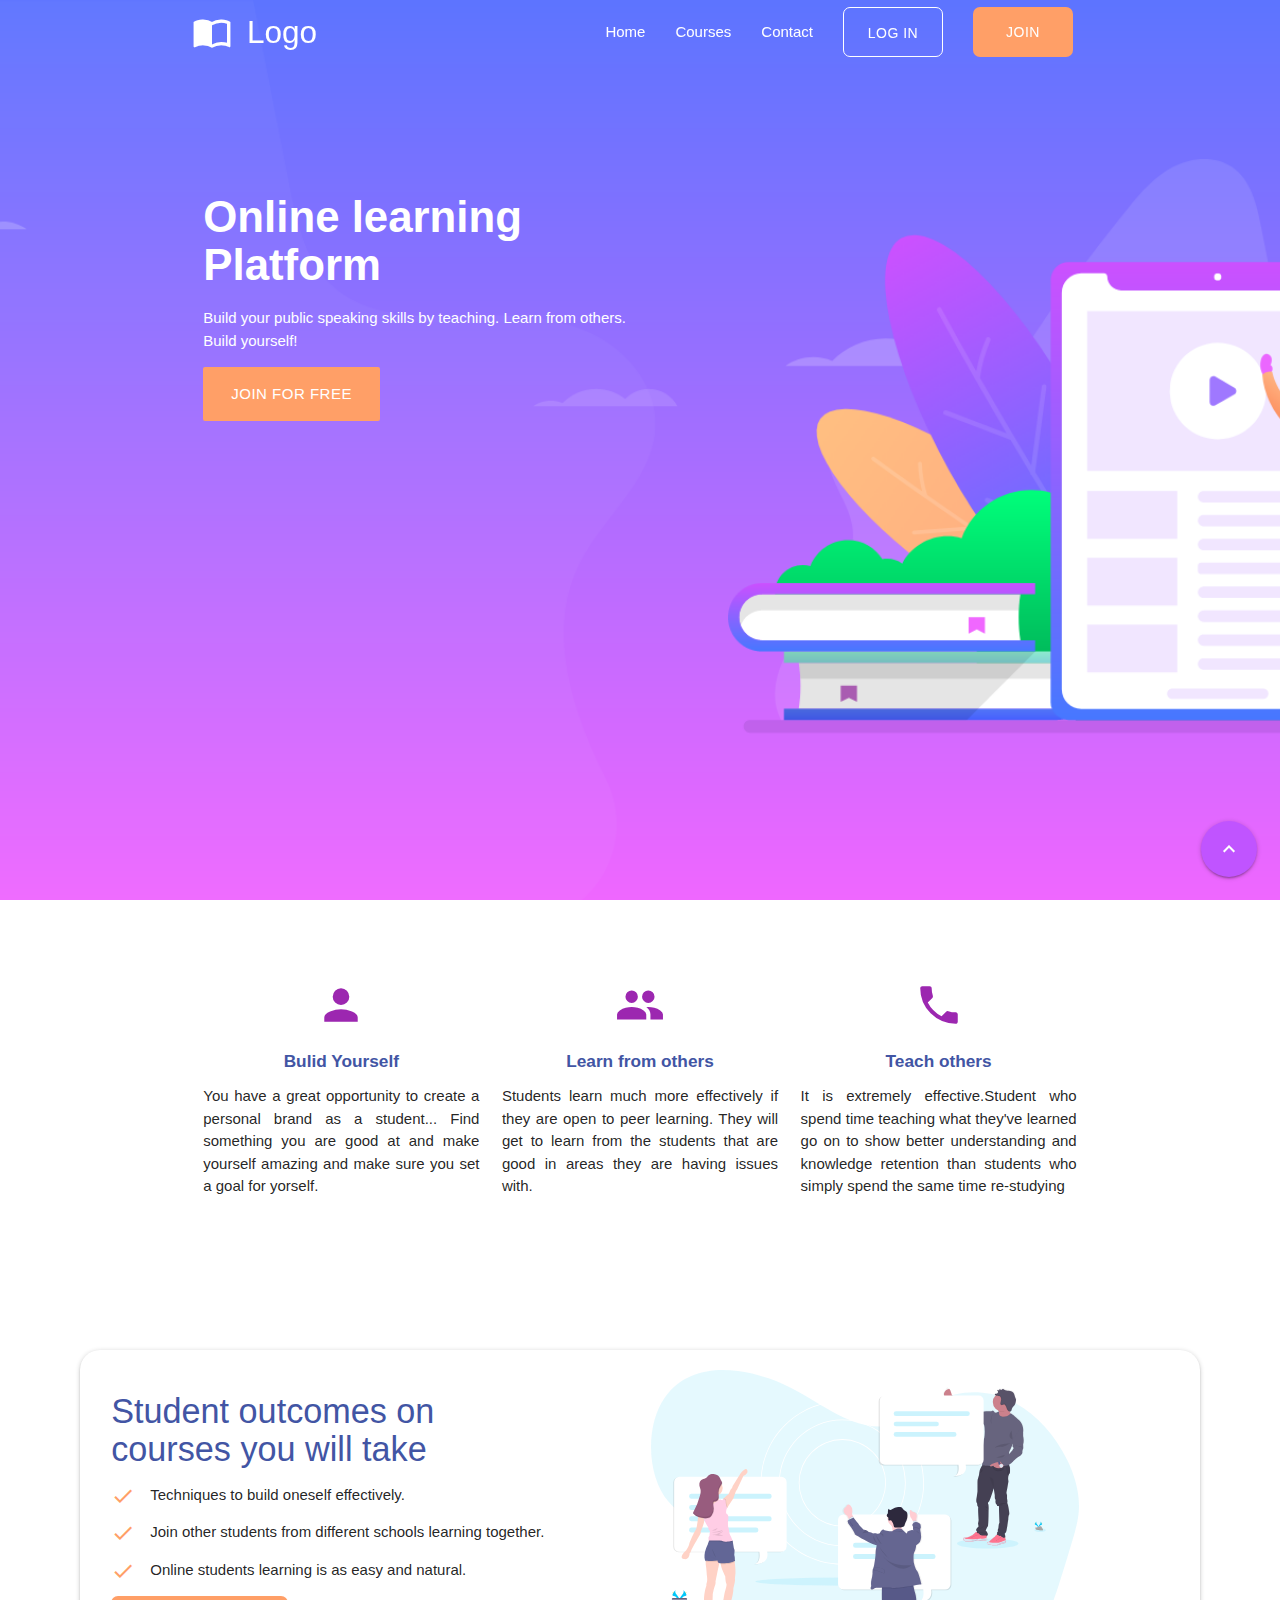
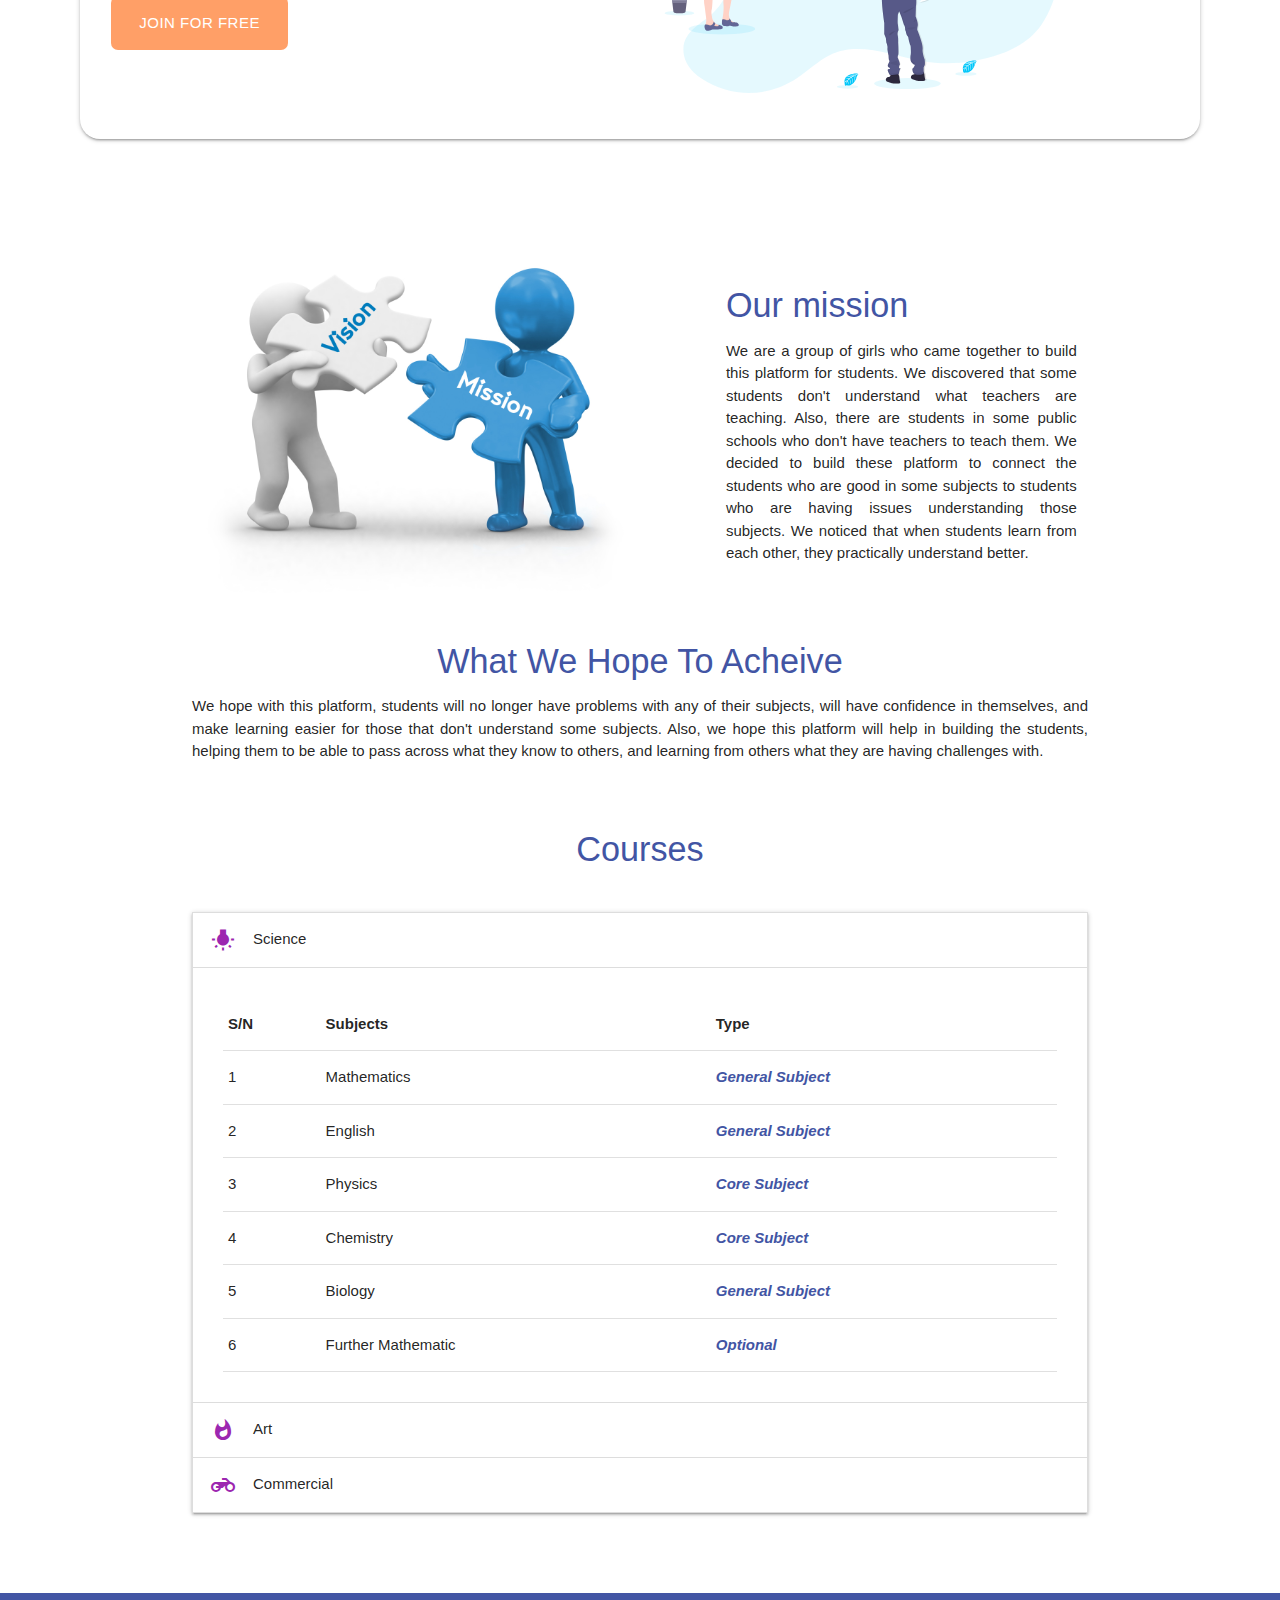
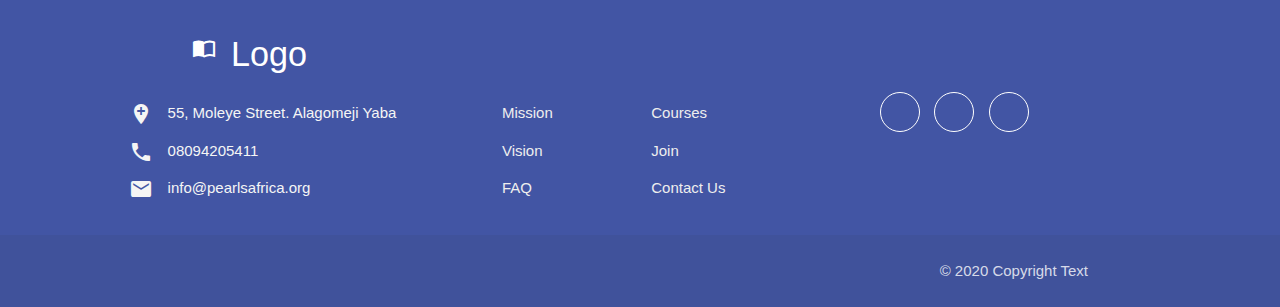
<file: index.html>
<!DOCTYPE html>
<html lang="en">
<head>
    <meta charset="UTF-8">
    <meta name="viewport" content="width=device-width, initial-scale=1.0">
    <meta http-equiv="X-UA-Compatible" content="ie=edge">
    <title>E.learning</title>
    <link rel="stylesheet" href="assets/css/materialize.min.css">
    <link rel="stylesheet" href="assets/fonts/material-icons.css">
 
    <link rel="stylesheet" href="assets/css/style.css">
</head>
<body>
    <header>
        <div class="navbar-fixed">
            <nav class="transparent z-depth-0">
                <div class="container">
                    <a href="#!" class="sidenav-trigger" data-target="side"><i class="material-icons">menu</i></a>
                    <a href="#!" class="brand-logo"> <i class="material-icons left">import_contacts</i> Logo</a>
                    <ul class="right hide-on-med-and-down">
                        <li><a href="index.html" class="white-text">Home</a></li>
                        <li><a href="#courses" class="white-text">Courses</a></li>
                        <li><a href="contact.html" class="white-text">Contact</a></li>
                        <li><a href="login.html" class="btn transparent white-text z-depth-0" id="transparent">Log in</a></li>
                        <li><a href="signup.html" class=" btn orange white-text z-depth-0">Join</a></li>
                        
                    </ul>
                </div>
            </nav>
        </div>
        <ul class="sidenav purple" id="side">
            <li><a href="index.html" class="white-text">Home</a></li>
            <li><a href="#courses" class="white-text">Courses</a></li>
            <li><a href="contact.html" class="white-text">Contact</a></li>
            <li><a href="login.html" class="btn transparent white-text z-depth-0" id="transparent">Log in</a></li>
            <li><a href="signup.html" class=" btn orange white-text z-depth-0">Join</a></li>
        </ul>
        <div class="row">
            <div class="container">
               <div class="col s12 l7 hero-text">
                <h3 class="white-text hide-on-med-and-down"><b>Online learning <br> Platform</b></h3>
                <h4 class="white-text hide-on-large-only"><b>Online learning <br> Platform</b></h4>
                <p class="white-text">Build your public speaking skills by teaching. Learn from others. <br> Build yourself!</p>
                <a href="#!" class="btn btn-large orange z-depth-0">Join for free</a>
               </div>
            </div>
        </div>
    </header>
    <main>
             
    <div class="fixed-action-btn">
        <a class="btn-floating btn-large purple
        " href="#" id="return-to-top">
            <i class="large material-icons">expand_less</i>
        </a>
        </div>
        <section class="section section1">
            <div class="container">
                <div class="row">
                    <div class="col s12 m6 l4">
                        <p class="center-align"><i class="material-icons purple-text">person</i></p>
                      <h6 class="center-align indigo-text"><b>Bulid Yourself</b></h6>
                      <p class="justify">You have a great opportunity to create a personal brand as a student... Find something you are good at and make yourself amazing and make sure you set a goal for yorself.</p> 
                    </div>
                    <div class="col s12 m6 l4">
                        <p class="center-align"><i class="material-icons purple-text">group</i></p>
                        <h6 class="center-align indigo-text"><b>Learn from others</b></h6>
                        <p class="justify">Students learn much more effectively if they are open to peer learning. They will get to learn from the students that are good in areas they are having issues with.</p>
                    </div>
                    <div class="col s12 m6 l4">
                        <p class="center-align"><i class="material-icons purple-text">phone</i></p>
                        <h6 class="center-align indigo-text"><b>Teach others</b></h6>
                        <p class="justify">It is extremely effective.Student who spend time teaching what they've learned go on to show better understanding and knowledge retention than students who simply spend the same time re-studying</p>
                        
                    </div>
                </div>
            </div>
        </section>
        <section class="section section2">
            <div class="card hide-on-med-and-down">
                <div class="row">
                    <div class="col s12 l6">
                        <h4 class="indigo-text">Student outcomes on <br> courses you will take</h4>
                        <p><i class="material-icons left orange-text">check</i>Techniques to build oneself effectively.</p>
                        <p><i class="material-icons left orange-text">check</i>Join other students from different schools learning together.</p>
                        <p><i class="material-icons left orange-text">check</i>Online students learning is as easy and natural.</p>
                        <a href="#!" class="btn btn-large orange z-depth-0">Join for free</a>
                    </div>
                    <div class="col s12 l5">
                    <img src="assets/images/img2.svg" class="responsive-img">
                    </div>
                </div>
            </div>
            <div class="card hide-on-large-only">
                <div class="row">
                    <div class="col s12 l5">
                        <img src="assets/images/img2.svg" class="responsive-img">
                        </div>
                    <div class="col s12 l6">
                        <h5 class="indigo-text">Student outcomes on <br> courses you will take</h5>
                        <p><i class="material-icons left orange-text">check</i>Techniques to build oneself effectively.</p>
                        <p><i class="material-icons left orange-text">check</i>Join other students from different schools learning together.</p>
                        <p><i class="material-icons left orange-text">check</i>Online students learning is as easy and natural.</p>
                        <a href="#!" class="btn btn-large orange z-depth-0">Join for free</a>
                    </div>
                </div>
            </div>
        </section>
        <section class="section container mission scrollspy" id="mission">
           <div class="row">
            <div class="col s12 m6 l6">
                <img src="assets/images/mission1.jpg" alt="" class="responsive-img">
              </div>
              <div class="col s12 m6 l5 push-l1">
                <h4 class="indigo-text">Our mission</h4>
                <p class="justify">We are a group of girls who came together to build this platform for students. We discovered that some students don't understand what teachers are teaching. Also, there are students in some public schools who don't have teachers to teach them. We decided to build these platform to connect the students who are good in some subjects to students who are having issues understanding those subjects. We noticed that when students learn from each other, they practically understand better.</p>
              </div>
           </div>
           <div class="vision">
               <h4 class="indigo-text center-align">What We Hope To Acheive</h4>
                <p class="justify"> We hope with this platform, students will no longer have problems with any of their subjects, will have confidence in themselves, and make learning easier for those that don't understand some subjects. Also, we hope this platform will help in building the students, helping them to be able to pass across what they know to others, and learning from others what they are having challenges with.</p>
           </div>
        </section>
        <section class="section container" id="courses">
            <h4 class="indigo-text center-align">Courses</h4>
            <br>
            <ul class="collapsible">
                <li class="active">
                  <div class="collapsible-header"><i class="material-icons purple-text">wb_incandescent</i>Science</div>
                  <div class="collapsible-body">
                    <table>
                        <tr>
                            <th>S/N</th>
                            <th>Subjects</th>
                            <th>Type</th>
                        </tr>
                        <tr>
                            <td>1</td>
                            <td>Mathematics</td>
                            <th class="indigo-text"><i>General Subject</i></th>
                        </tr>
                        <tr>
                            <td>2</td>
                            <td>English</td>
                            <th class="indigo-text"><i>General Subject</i></th>
                        </tr>
                        <tr>
                            <td>3</td>
                            <td>Physics</td>
                            <th class="indigo-text"><i>Core Subject</i></th>
                        </tr>
                        <tr>
                            <td>4</td>
                            <td>Chemistry</td>
                            <th class="indigo-text"><i>Core Subject</i></th>
                        </tr>
                        <tr>
                            <td>5</td>
                            <td>Biology</td>
                            <th class="indigo-text"><i>General Subject</i></th>
                        </tr>
                        <tr>
                            <td>6</td>
                            <td>Further Mathematic</td>
                            <th class="indigo-text"><i>Optional</i></th>
                        </tr>
                    </table>
                  </div>
                </li>
                <li>
                  <div class="collapsible-header"><i class="material-icons purple-text">whatshot</i>Art</div>
                  <div class="collapsible-body">
                      <table>
                        <tr>
                            <th>S/N</th>
                            <th>Subjects</th>
                            <th>Type</th>
                        </tr>
                        <tr>
                            <td>1</td>
                            <td>Mathematics</td>
                            <th class="indigo-text"><i>General Subject</i></th>
                        </tr>
                        <tr>
                            <td>2</td>
                            <td>English</td>
                            <th class="indigo-text"><i>General Subject</i></th>
                        </tr>
                        <tr>
                            <td>3</td>
                            <td>Visual-Art</td>
                            <th class="indigo-text"><i>Core Subject</i></th>
                        </tr>
                        <tr>
                            <td>4</td>
                            <td>Government</td>
                            <th class="indigo-text"><i>Core Subject</i></th>
                        </tr>
                        <tr>
                            <td>5</td>
                            <td>Biology</td>
                            <th class="indigo-text"><i>General Subject</i></th>
                        </tr>
                        <tr>
                            <td>6</td>
                            <td>Further Mathematic</td>
                            <th class="indigo-text"><i>Optional</i></th>
                        </tr>
                    </table></div>
                </li>
                <li>
                  <div class="collapsible-header"><i class="material-icons purple-text">motorcycle</i>Commercial</div>
                  <div class="collapsible-body">
                      <table>
                        <tr>
                            <th>S/N</th>
                            <th>Subjects</th>
                            <th>Type</th>
                        </tr>
                        <tr>
                            <td>1</td>
                            <td>Mathematics</td>
                            <th class="indigo-text"><i>General Subject</i></th>
                        </tr>
                        <tr>
                            <td>2</td>
                            <td>English</td>
                            <th class="indigo-text"><i>General Subject</i></th>
                        </tr>
                        <tr>
                            <td>3</td>
                            <td>Accounting</td>
                            <th class="indigo-text"><i>Core Subject</i></th>
                        </tr>
                        <tr>
                            <td>4</td>
                            <td></td>
                            <th class="indigo-text"><i>Core Subject</i></th>
                        </tr>
                        <tr>
                            <td>5</td>
                            <td>Biology</td>
                            <th class="indigo-text"><i>General Subject</i></th>
                        </tr>
                        <tr>
                            <td>6</td>
                            <td>Further Mathematic</td>
                            <th class="indigo-text"><i>Optional</i></th>
                        </tr>
                    </table></div>
                </li>
              </ul>
        </section>
    </main>
    <footer class="page-footer indigo">
        <div class="row">
            <div class="container">
                <h4><i class="material-icons left">import_contacts</i> Logo</h4>
                <div class="col l4 s12 pull-l1">
                    <p class="grey-text text-lighten-4 justify"><i class="material-icons left">add_location</i> 55, Moleye Street. Alagomeji Yaba </p>
                    <p class="grey-text text-lighten-4 justify">
                        <i class="material-icons left">call</i> 08094205411
                    </p>
                    <p class="grey-text text-lighten-4 justify">
                        <i class="material-icons left">mail</i> info@pearlsafrica.org
                    </p>
                </div>
                <div class="col s12 l2">
                    <ul>
                    <li><a class="grey-text text-lighten-3" href="#mission"><p>Mission</p></a></li>
                    <li><a class="grey-text text-lighten-3" href="#mission"><p>Vision</p></a></li>
                    <li><a class="grey-text text-lighten-3" href="#!"><p>FAQ</p></a></li>
                    </ul>
                </div>
                <div class="col s12 l3">
                    <ul>
                    <li><a class="grey-text text-lighten-3" href="course.html"><p>Courses</p></a></li>
                    <li><a class="grey-text text-lighten-3" href="signup.html"><p>Join</p></a></li>
                    <li><a class="grey-text text-lighten-3" href="contact.html"><p>Contact Us</p></a></li>
                    </ul>
                </div>
                <div class="col s12 l3">
                    <a href="#!" class="btn btn-floating transparent z-depth-0" style="border: 1px solid white; margin: 5px"><i class="fab fa-facebook-f"></i></a>
                    <a href="#!" class="btn btn-floating transparent z-depth-0" style="border: 1px solid white; margin: 5px"><i class="fab fa-twitter"></i></a>
                    <a href="#!" class="btn btn-floating transparent z-depth-0" style="border: 1px solid white; margin: 5px"><i class="fab fa-instagram"></i></a>
                </div>
                </div>
            </div>
            </div>
        <div class="footer-copyright">
            <div class="container">
            <p class="right hide-on-med-and-down">© 2020 Copyright Text</p>
            <p class="center-align hide-on-large-only">© 2020 Copyright Text</p>
            </div>
        </div>
    </footer>
</body>
<script src="assets/js/jquery.js"></script>
<script src="assets/js/materialize.min.js"></script>
<script>
    $(document).ready(function (){
     $('.sidenav').sidenav();
     $('.datepicker').datepicker(); 
     $('.timepicker').timepicker();
     $('.parallax').parallax();
     $('.collapsible').collapsible();
     $('.scrollspy').scrollSpy();

     $(window).scroll(function() {
          if($(window).scrollTop() > 100) { 
              $('nav').addClass('nav');
          } else {
              $('nav').removeClass('nav');
          }
        });

    // ===== Scroll to Top ==== 
    $(window).scroll(function() {
        if ($(this).scrollTop() >= 50) {        // If page is scrolled more than 50px
            $('#return-to-top').fadeIn(200);    // Fade in the arrow
        } else {
            $('#return-to-top').fadeOut(200);   // Else fade out the arrow
        }
        });
        $('#return-to-top').click(function() {      // When arrow is clicked
        $('body,html').animate({
            scrollTop : 0                       // Scroll to top of body
        }, 500);
        });

    })
 </script>
</html>
</file>
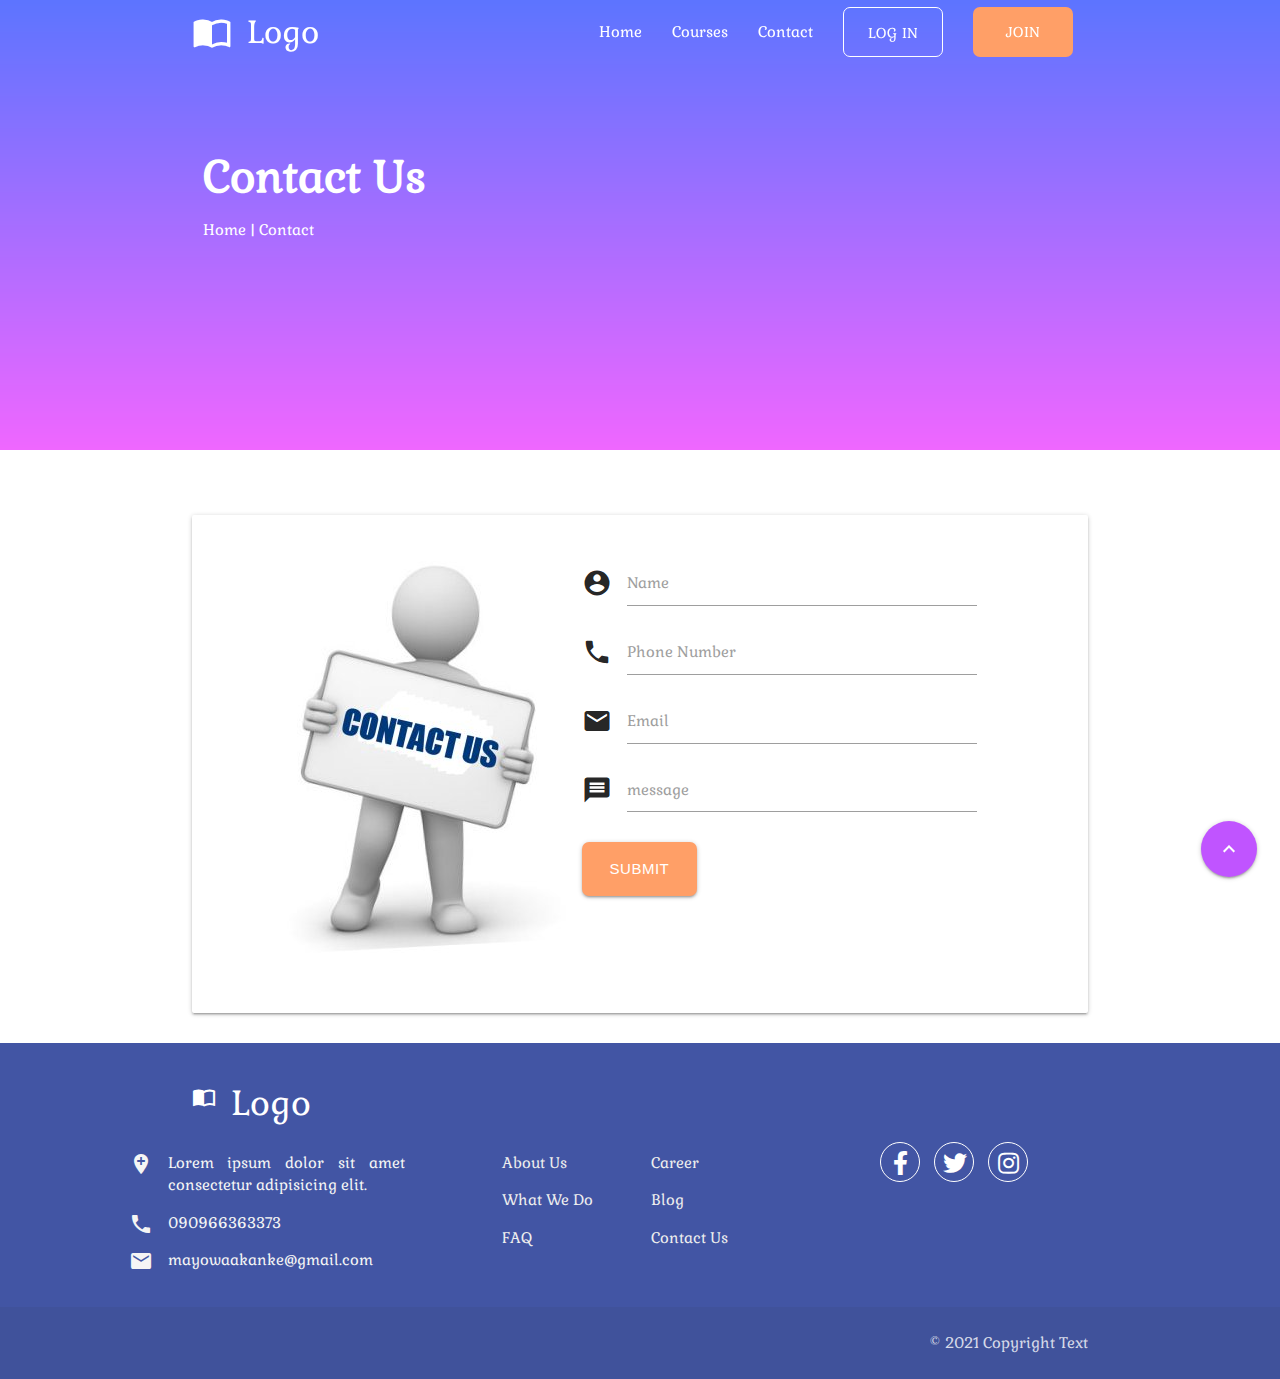
<file: contact.html>
<!DOCTYPE html>
<html lang="en">
<head>
    <meta charset="UTF-8">
    <meta name="viewport" content="width=device-width, initial-scale=1.0">
    <meta http-equiv="X-UA-Compatible" content="ie=edge">
    <title>E.learning | Contact</title>
    <link rel="stylesheet" href="assets/css/materialize.min.css">
    <link rel="stylesheet" href="assets/fonts/material-icons.css">
    <link href="https://fonts.googleapis.com/css2?family=Gabriela&display=swap" rel="stylesheet">
    <link rel="stylesheet" href="https://cdnjs.cloudflare.com/ajax/libs/font-awesome/5.8.2/css/all.css">
    <link rel="stylesheet" href="assets/css/main.css">
</head>
<body>
    <header>
        <div class="navbar-fixed">
            <nav class="transparent z-depth-0">
                <div class="container">
                    <a href="#!" class="sidenav-trigger" data-target="side"><i class="material-icons">menu</i></a>
                    <a href="#!" class="brand-logo"> <i class="material-icons left">import_contacts</i> Logo</a>
                    <ul class="right hide-on-med-and-down">
                        <li><a href="index.html" class="white-text">Home</a></li>
                        <li><a href="#courses" class="white-text">Courses</a></li>
                        <li><a href="contact.html" class="white-text">Contact</a></li>
                        <li><a href="login.html" class="btn transparent white-text z-depth-0" id="transparent">Log in</a></li>
                        <li><a href="signup.html" class=" btn orange white-text z-depth-0">Join</a></li>
                    </ul>
                </div>
            </nav>
        </div>
        <ul class="sidenav purple" id="side">
            <li><a href="index.html" class="white-text">Home</a></li>
            <li><a href="#courses" class="white-text">Courses</a></li>
            <li><a href="contact.html" class="white-text">Contact</a></li>
            <li><a href="login.html" class="btn transparent white-text z-depth-0" id="transparent">Log in</a></li>
            <li><a href="signup.html" class=" btn orange white-text z-depth-0">Join</a></li>
        </ul>
        <div class="row">
            <div class="container hero">
               <div class="col s12 l7 hero-text">
                <h3 class="white-text hide-on-med-and-down"><b>Contact Us</b></h3>
                <h4 class="white-text hide-on-large-only"><b>Contact Us</b></h4>
                <a href="index.html" class="white-text">Home</a>
                <span class="white-text"> | </span>
                <a href="#!" class="white-text">Contact</a>
               </div>
            </div>
        </div>
    </header>
    <main>
                 
    <div class="fixed-action-btn">
        <a class="btn-floating btn-large purple
        " href="#" id="return-to-top">
            <i class="large material-icons">expand_less</i>
        </a>
        </div>
       <section class="section">
           <div class="container">
               <div class="card" id="contact">
                   <div class="row">
                       <div class="col s12 l5">
                           <img src="assets/images/contact.jpg" alt="">
                       </div>
                       <div class="col s12 l6">
                           <form>
                                <div class="input-field">
                                    <i class="material-icons prefix left">account_circle</i>
                                    <input type="text" id="name" required>
                                    <label for="name">Name</label>
                                </div>
                                <div class="input-field">
                                    <i class="material-icons prefix left">phone</i>
                                    <input type="number" id="telephone" required>
                                    <label for="telephone">Phone Number</label>
                                </div>
                                <div class="input-field">
                                    <i class="material-icons prefix left">email</i>
                                    <input type="text" id="email" required>
                                    <label for="email">Email</label>
                                </div>
                                <div class="input-field">
                                    <i class="material-icons prefix left">message</i>
                                    <textarea name="textarea"  class="materialize-textarea" id="textarea" required></textarea>
                                    <label for="textarea" >message</label>
                                </div>
                                 <button type="submit"class="btn orange btn-large">Submit</button>
                           </form>
                       </div>
                   </div>
               </div>
           </div>
       </section>
    </main>
    <footer class="page-footer indigo">
        <div class="row">
            <div class="container">
                <h4><i class="material-icons left">import_contacts</i> Logo</h4>
                <div class="col l4 s12 pull-l1">
                    <p class="grey-text text-lighten-4 justify"><i class="material-icons left">add_location</i>Lorem ipsum dolor sit amet consectetur adipisicing elit. </p>
                    <p class="grey-text text-lighten-4 justify">
                        <i class="material-icons left">call</i> 090966363373
                    </p>
                    <p class="grey-text text-lighten-4 justify">
                        <i class="material-icons left">mail</i> mayowaakanke@gmail.com
                    </p>
                </div>
                <div class="col s12 l2">
                    <ul>
                    <li><a class="grey-text text-lighten-3" href="#!"><p>About Us</p></a></li>
                    <li><a class="grey-text text-lighten-3" href="#!"><p>What We Do</p></a></li>
                    <li><a class="grey-text text-lighten-3" href="#!"><p>FAQ</p></a></li>
                    </ul>
                </div>
                <div class="col s12 l3">
                    <ul>
                    <li><a class="grey-text text-lighten-3" href="course.html"><p>Career</p></a></li>
                    <li><a class="grey-text text-lighten-3" href="sign.html"><p>Blog</p></a></li>
                    <li><a class="grey-text text-lighten-3" href="contact.html"><p>Contact Us</p></a></li>
                    </ul>
                </div>
                <div class="col s12 l3">
                    <a href="#!" class="btn btn-floating transparent z-depth-0" style="border: 1px solid white; margin: 5px"><i class="fab fa-facebook-f"></i></a>
                    <a href="#!" class="btn btn-floating transparent z-depth-0" style="border: 1px solid white; margin: 5px"><i class="fab fa-twitter"></i></a>
                    <a href="#!" class="btn btn-floating transparent z-depth-0" style="border: 1px solid white; margin: 5px"><i class="fab fa-instagram"></i></a>
                </div>
                </div>
            </div>
            </div>
        <div class="footer-copyright">
            <div class="container">
            <p class="right hide-on-med-and-down">© 2021 Copyright Text</p>
            <p class="center-align hide-on-large-only">© 2021 Copyright Text</p>
            </div>
        </div>
    </footer>
</body>
<script src="assets/js/jquery.js"></script>
<script src="assets/js/materialize.min.js"></script>
<script>
$(document).ready(function () {
    $('.sidenav').sidenav();
})
</script>
<script>
    $(document).ready(function (){
     $('.datepicker').datepicker();
     $('.timepicker').timepicker();
     $('.parallax').parallax();

     $(window).scroll(function() {
          if($(window).scrollTop() > 100) { 
              $('nav').addClass('nav');
          } else {
              $('nav').removeClass('nav');
          }
        });

    // ===== Scroll to Top ==== 
    $(window).scroll(function() {
        if ($(this).scrollTop() >= 50) {        // If page is scrolled more than 50px
            $('#return-to-top').fadeIn(200);    // Fade in the arrow
        } else {
            $('#return-to-top').fadeOut(200);   // Else fade out the arrow
        }
        });
        $('#return-to-top').click(function() {      // When arrow is clicked
        $('body,html').animate({
            scrollTop : 0                       // Scroll to top of body
        }, 500);
        });
    })
 </script>
</html>
</file>
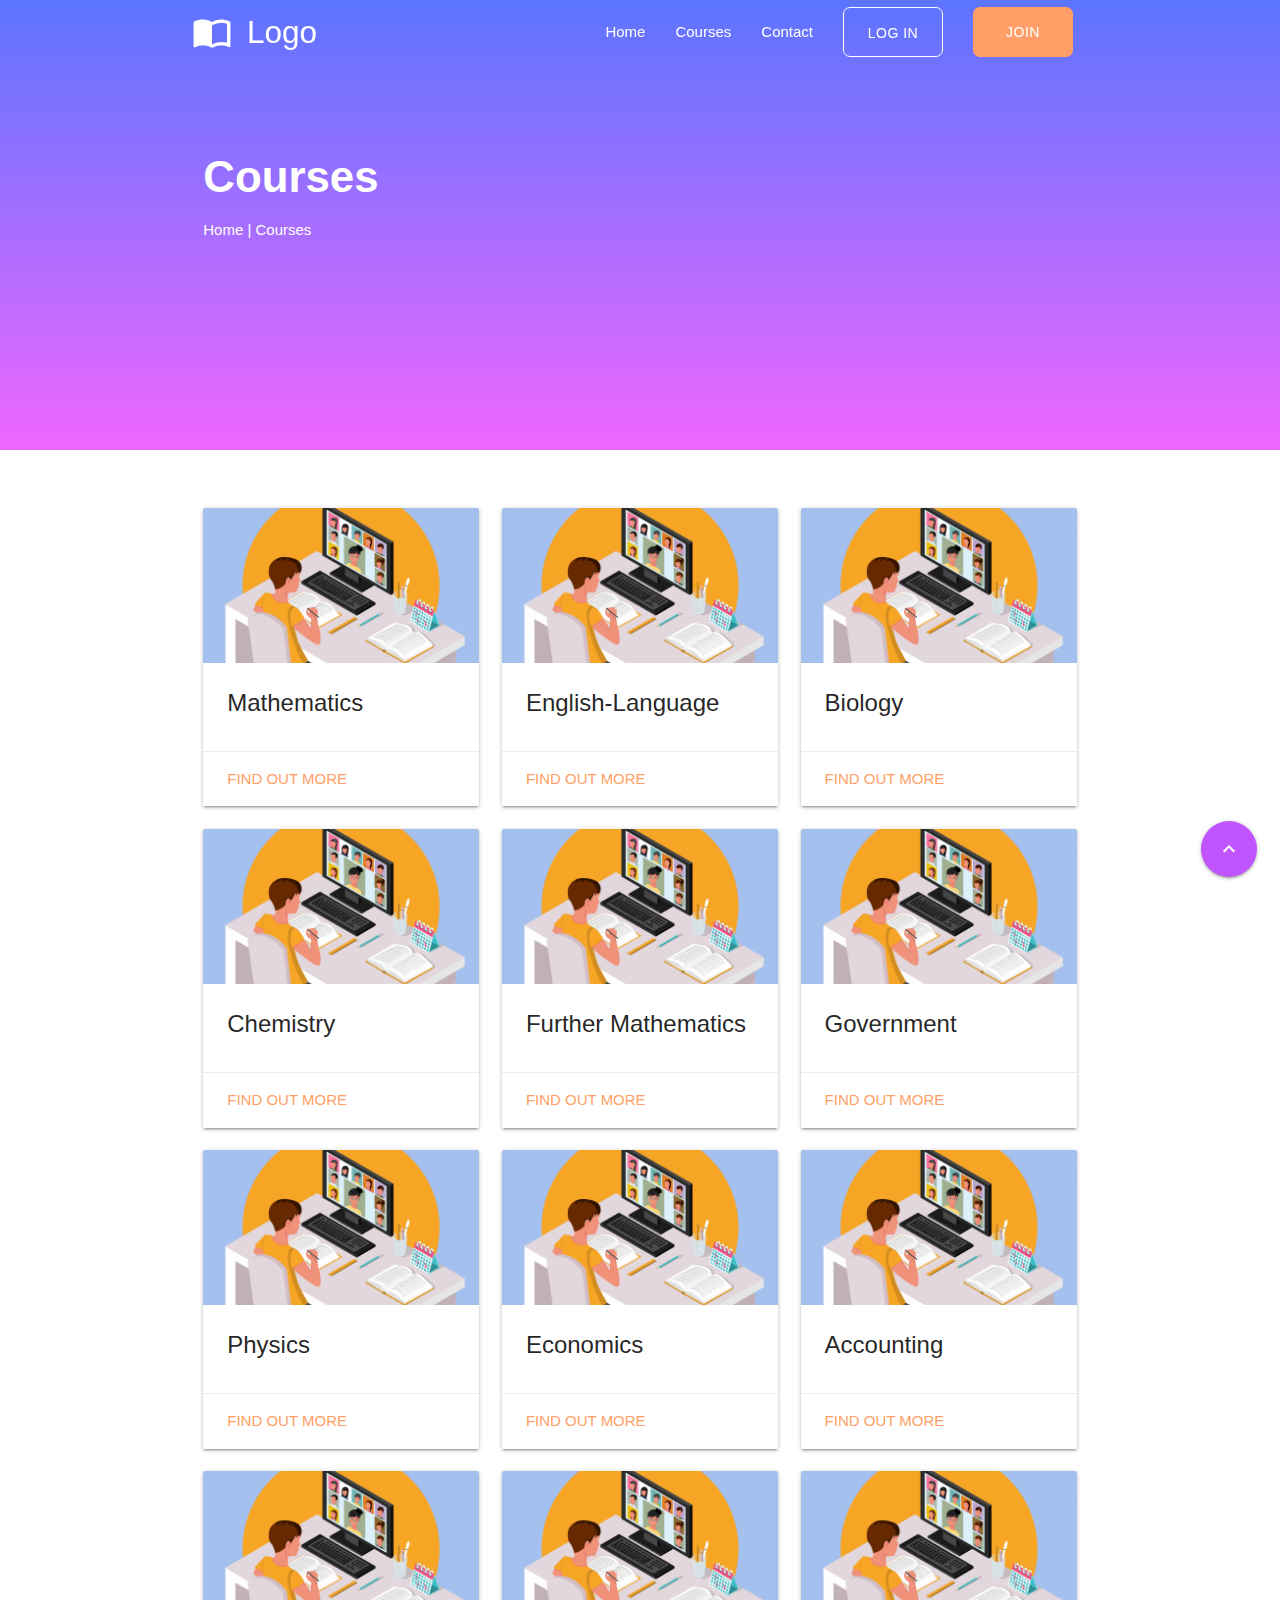
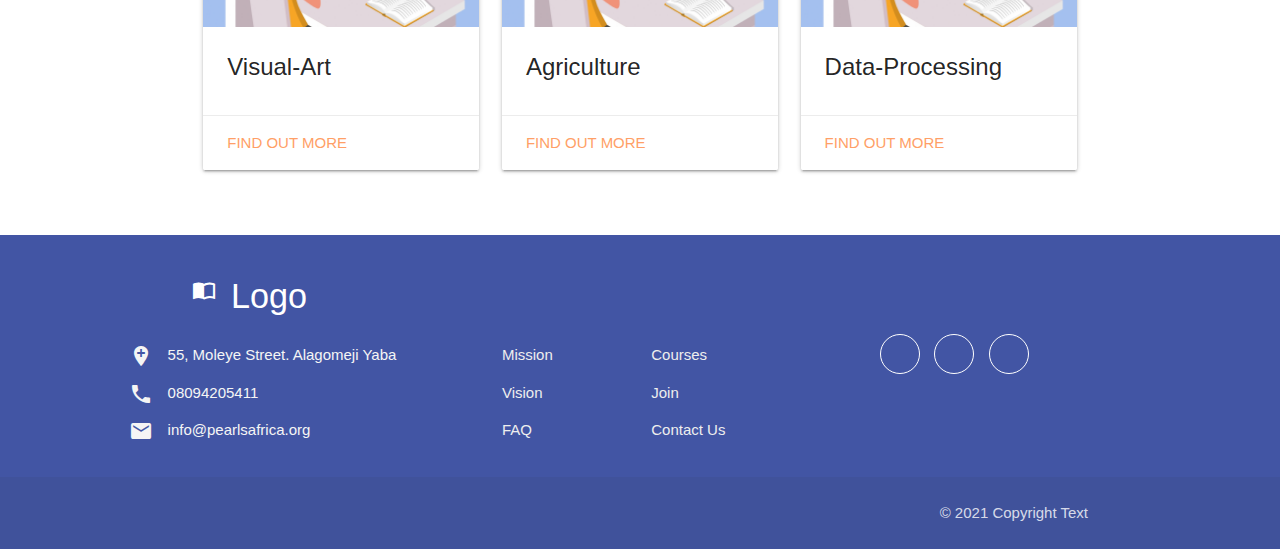
<file: course.html>
<!DOCTYPE html>
<html lang="en">
<head>
    <meta charset="UTF-8">
    <meta name="viewport" content="width=device-width, initial-scale=1.0">
    <title>Courses</title>
    <link rel="stylesheet" href="assets/css/materialize.min.css">
    <link rel="stylesheet" href="assets/fonts/material-icons.css">
    <link rel="stylesheet" href="assets/css/main.css">
</head>
<body>
    <header>
        <div class="navbar-fixed">
            <nav class="transparent z-depth-0">
                <div class="container">
                    <a href="#!" class="sidenav-trigger" data-target="side"><i class="material-icons">menu</i></a>
                    <a href="#!" class="brand-logo"> <i class="material-icons left">import_contacts</i> Logo</a>
                    <ul class="right hide-on-med-and-down">
                        <li><a href="index.html" class="white-text">Home</a></li>
                        <li><a href="#courses" class="white-text">Courses</a></li>
                        <li><a href="contact.html" class="white-text">Contact</a></li>
                        <li><a href="login.html" class="btn transparent white-text z-depth-0" id="transparent">Log in</a></li>
                        <li><a href="signup.html" class=" btn orange white-text z-depth-0">Join</a></li>
                    </ul>
                </div>
            </nav>
        </div>
        <ul class="sidenav purple" id="side">
            <li><a href="index.html" class="white-text">Home</a></li>
            <li><a href="#courses" class="white-text">Courses</a></li>
            <li><a href="contact.html" class="white-text">Contact</a></li>
            <li><a href="login.html" class="btn transparent white-text z-depth-0" id="transparent">Log in</a></li>
            <li><a href="signup.html" class=" btn orange white-text z-depth-0">Join</a></li>
        </ul>
        <div class="row">
            <div class="container hero">
               <div class="col s12 l7 hero-text">
                <h3 class="white-text hide-on-med-and-down"><b>Courses</b></h3>
                <h4 class="white-text hide-on-large-only"><b>Courses</b></h4>
                <a href="index.html" class="white-text">Home</a>
                <span class="white-text"> | </span>
                <a href="index.html#courses" class="white-text">Courses</a>
               </div>
            </div>
        </div>
    </header>
    <main class="courses">
                 
    <div class="fixed-action-btn">
        <a class="btn-floating btn-large purple
        " href="#" id="return-to-top">
            <i class="large material-icons">expand_less</i>
        </a>
        </div>
        <div class="container">
            <div class="row">
                <div class="col s12 m6 l4">
                     <div class="card">
                         <div class="card-image">
                             <img src="assets/images/img1.jpg" alt="" class="responsive-img">
                         </div>
                         <div class="card-content">
                             <span class="card-title">Mathematics</span>
                         </div>
                         <div class="card-action">
                             <a href="login.html" class="orange-text">Find out more</a>
                         </div>
                     </div>
                </div>
                <div class="col s12 m6 l4">
                 <div class="card">
                     <div class="card-image">
                         <img src="assets/images/img1.jpg" alt="" class="responsive-img">
                     </div>
                     <div class="card-content">
                         <span class="card-title">English-Language</span>
                     </div>
                     <div class="card-action">
                         <a href="login.html" class="orange-text">Find out more</a>
                     </div>
                 </div>
            </div>
             <div class="col s12 m6 l4">
                 <div class="card">
                     <div class="card-image">
                         <img src="assets/images/img1.jpg" alt="" class="responsive-img">
                     </div>
                     <div class="card-content">
                         <span class="card-title">Biology</span>
                     </div>
                     <div class="card-action">
                         <a href="login.html" class="orange-text">Find out more</a>
                     </div>
                 </div>
             </div>
             <div class="col s12 m6 l4">
                 <div class="card">
                     <div class="card-image">
                         <img src="assets/images/img1.jpg" alt="" class="responsive-img">
                     </div>
                     <div class="card-content">
                         <span class="card-title">Chemistry</span>
                     </div>
                     <div class="card-action">
                         <a href="login.html" class="orange-text">Find out more</a>
                     </div>
                 </div>
             </div>
             <div class="col s12 m6 l4">
                 <div class="card">
                     <div class="card-image">
                         <img src="assets/images/img1.jpg" alt="" class="responsive-img">
                     </div>
                     <div class="card-content">
                         <span class="card-title">Further Mathematics</span>
                     </div>
                     <div class="card-action">
                         <a href="login.html" class="orange-text">Find out more</a>
                     </div>
                 </div>
             </div>
             <div class="col s12 m6 l4">
                 <div class="card">
                     <div class="card-image">
                         <img src="assets/images/img1.jpg" alt="" class="responsive-img">
                     </div>
                     <div class="card-content">
                         <span class="card-title">Government</span>
                     </div>
                     <div class="card-action">
                         <a href="login.html" class="orange-text">Find out more</a>
                     </div>
                 </div>
             </div>
             <div class="col s12 m6 l4">
                 <div class="card">
                     <div class="card-image">
                         <img src="assets/images/img1.jpg" alt="" class="responsive-img">
                     </div>
                     <div class="card-content">
                         <span class="card-title">Physics</span>
                     </div>
                     <div class="card-action">
                         <a href="login.html" class="orange-text">Find out more</a>
                     </div>
                 </div>
             </div>
             <div class="col s12 m6 l4">
                 <div class="card">
                     <div class="card-image">
                         <img src="assets/images/img1.jpg" alt="" class="responsive-img">
                     </div>
                     <div class="card-content">
                         <span class="card-title">Economics</span>
                     </div>
                     <div class="card-action">
                         <a href="login.html" class="orange-text">Find out more</a>
                     </div>
                 </div>
             </div>
             <div class="col s12 m6 l4">
                 <div class="card">
                     <div class="card-image">
                         <img src="assets/images/img1.jpg" alt="" class="responsive-img">
                     </div>
                     <div class="card-content">
                         <span class="card-title">Accounting</span>
                     </div>
                     <div class="card-action">
                         <a href="login.html" class="orange-text">Find out more</a>
                     </div>
                 </div>
             </div>
             <div class="col s12 m6 l4">
                 <div class="card">
                     <div class="card-image">
                         <img src="assets/images/img1.jpg" alt="" class="responsive-img">
                     </div>
                     <div class="card-content">
                         <span class="card-title">Visual-Art</span>
                     </div>
                     <div class="card-action">
                         <a href="login.html" class="orange-text">Find out more</a>
                     </div>
                 </div>
             </div>
             <div class="col s12 m6 l4">
                 <div class="card">
                     <div class="card-image">
                         <img src="assets/images/img1.jpg" alt="" class="responsive-img">
                     </div>
                     <div class="card-content">
                         <span class="card-title">Agriculture</span>
                     </div>
                     <div class="card-action">
                         <a href="login.html" class="orange-text">Find out more</a>
                     </div>
                 </div>
             </div>
             <div class="col s12 m6 l4">
                 <div class="card">
                     <div class="card-image">
                         <img src="assets/images/img1.jpg" alt="" class="responsive-img">
                     </div>
                     <div class="card-content">
                         <span class="card-title">Data-Processing</span>
                     </div>
                     <div class="card-action">
                         <a href="login.html" class="orange-text">Find out more</a>
                     </div>
                 </div>
             </div>
            </div>
         </div>
    </main>
    <footer class="page-footer indigo">
        <div class="row">
            <div class="container">
                <h4><i class="material-icons left">import_contacts</i> Logo</h4>
                <div class="col l4 s12 pull-l1">
                    <p class="grey-text text-lighten-4 justify"><i class="material-icons left">add_location</i> 55, Moleye Street. Alagomeji Yaba </p>
                    <p class="grey-text text-lighten-4 justify">
                        <i class="material-icons left">call</i> 08094205411
                    </p>
                    <p class="grey-text text-lighten-4 justify">
                        <i class="material-icons left">mail</i> info@pearlsafrica.org
                    </p>
                </div>
                <div class="col s12 l2">
                    <ul>
                    <li><a class="grey-text text-lighten-3" href="index.html#mission"><p>Mission</p></a></li>
                    <li><a class="grey-text text-lighten-3" href="index.html#mission"><p>Vision</p></a></li>
                    <li><a class="grey-text text-lighten-3" href="#!"><p>FAQ</p></a></li>
                    </ul>
                </div>
                <div class="col s12 l3">
                    <ul>
                    <li><a class="grey-text text-lighten-3" href="course.html"><p>Courses</p></a></li>
                    <li><a class="grey-text text-lighten-3" href="signup.html"><p>Join</p></a></li>
                    <li><a class="grey-text text-lighten-3" href="contact.html"><p>Contact Us</p></a></li>
                    </ul>
                </div>
                <div class="col s12 l3">
                    <a href="#!" class="btn btn-floating transparent z-depth-0" style="border: 1px solid white; margin: 5px"><i class="fab fa-facebook-f"></i></a>
                    <a href="#!" class="btn btn-floating transparent z-depth-0" style="border: 1px solid white; margin: 5px"><i class="fab fa-twitter"></i></a>
                    <a href="#!" class="btn btn-floating transparent z-depth-0" style="border: 1px solid white; margin: 5px"><i class="fab fa-instagram"></i></a>
                </div>
                </div>
            </div>
            </div>
        <div class="footer-copyright">
            <div class="container">
            <p class="right hide-on-med-and-down">© 2021 Copyright Text</p>
            <p class="center-align hide-on-large-only">© 2021 Copyright Text</p>
            </div>
        </div>
    </footer>
</body>
<script src="assets/js/jquery.js"></script>
<script src="assets/js/materialize.min.js"></script>
<script>
$(document).ready(function () {
    $('.sidenav').sidenav();
})
</script>
<script>
    $(document).ready(function (){
     $('.datepicker').datepicker(); 
     $('.timepicker').timepicker();
     $('.parallax').parallax();
     $('.collapsible').collapsible();
     $('.scrollspy').scrollSpy();

     $(window).scroll(function() {
          if($(window).scrollTop() > 100) { 
              $('nav').addClass('nav');
          } else {
              $('nav').removeClass('nav');
          }
        });

    // ===== Scroll to Top ==== 
    $(window).scroll(function() {
        if ($(this).scrollTop() >= 50) {        // If page is scrolled more than 50px
            $('#return-to-top').fadeIn(200);    // Fade in the arrow
        } else {
            $('#return-to-top').fadeOut(200);   // Else fade out the arrow
        }
        });
        $('#return-to-top').click(function() {      // When arrow is clicked
        $('body,html').animate({
            scrollTop : 0                       // Scroll to top of body
        }, 500);
        });

    })
 </script>
</html>
</file>
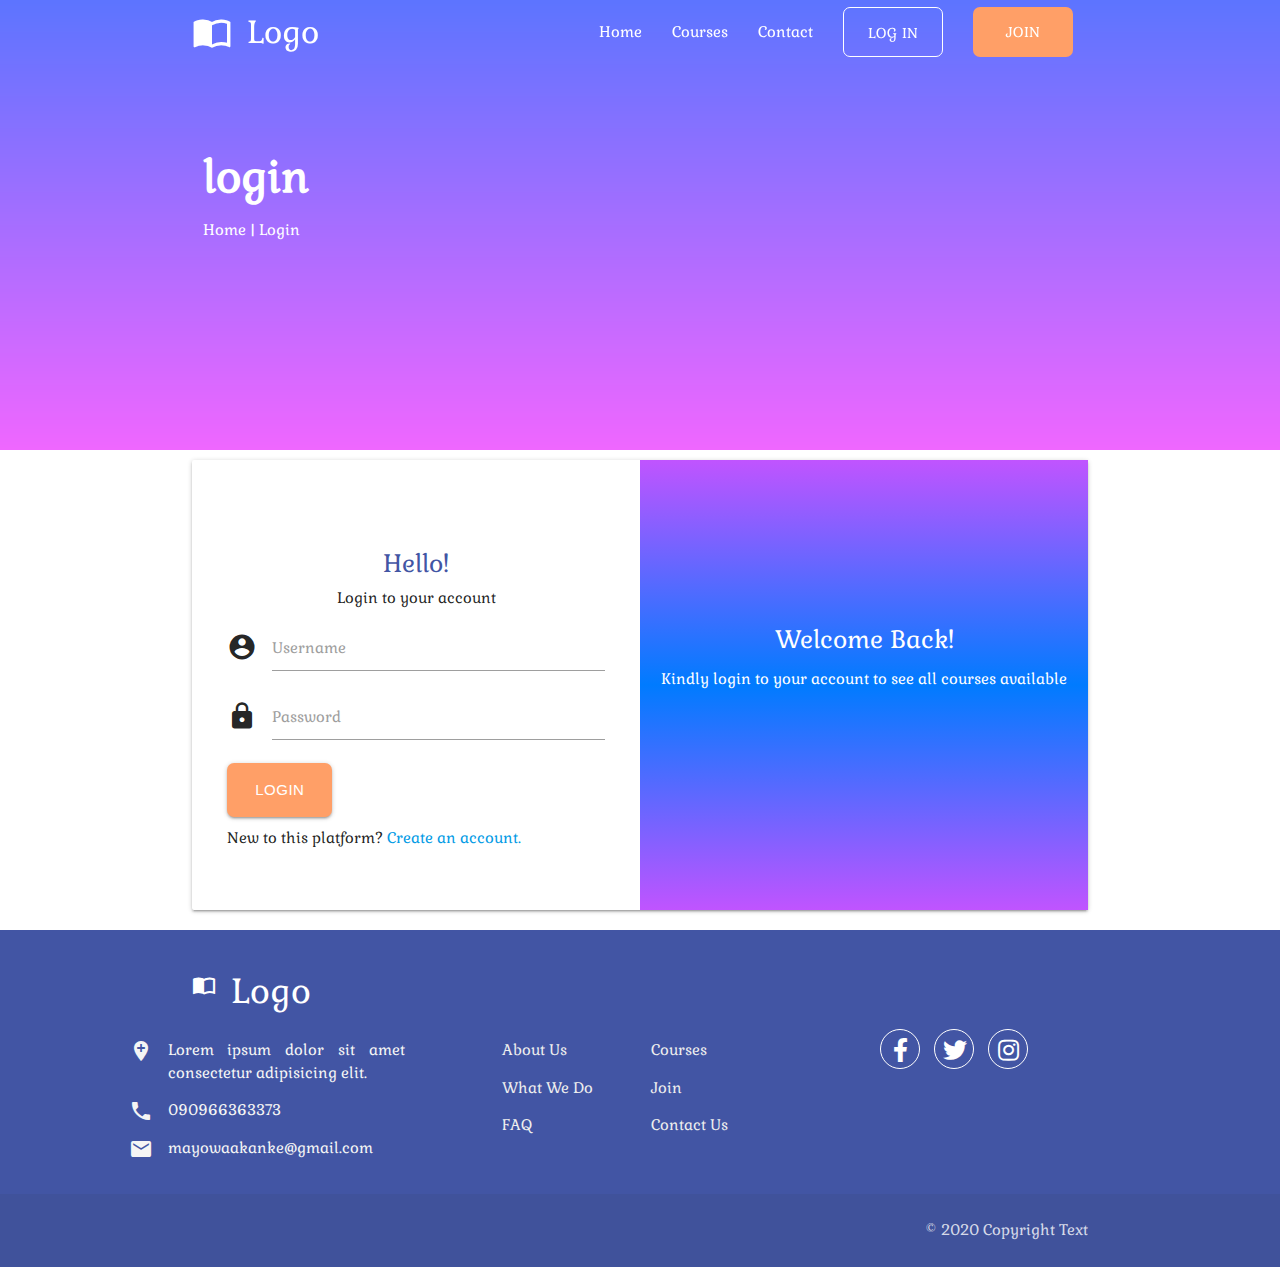
<file: login.html>
<!DOCTYPE html>
<html lang="en">
<head>
    <meta charset="UTF-8">
    <meta name="viewport" content="width=device-width, initial-scale=1.0">
    <meta http-equiv="X-UA-Compatible" content="ie=edge">
    <title>Sign in</title>
    <link rel="stylesheet" href="assets/css/materialize.min.css">
    <link rel="stylesheet" href="assets/fonts/material-icons.css">
    <link href="https://fonts.googleapis.com/css2?family=Gabriela&display=swap" rel="stylesheet">
    <link rel="stylesheet" href="https://cdnjs.cloudflare.com/ajax/libs/font-awesome/5.8.2/css/all.css">
    <link rel="stylesheet" href="assets/css/main.css">
</head>
<body>
    <header>
        <div class="navbar-fixed">
            <nav class="transparent z-depth-0">
                <div class="container">
                    <a href="#!" class="sidenav-trigger" data-target="side"><i class="material-icons">menu</i></a>
                    <a href="#!" class="brand-logo"> <i class="material-icons left">import_contacts</i> Logo</a>
                    <ul class="right hide-on-med-and-down">
                        <li><a href="index.html" class="white-text">Home</a></li>
                        <li><a href="#courses" class="white-text">Courses</a></li>
                        <li><a href="contact.html" class="white-text">Contact</a></li>
                        <li><a href="login.html" class="btn transparent white-text z-depth-0" id="transparent">Log in</a></li>
                        <li><a href="signup.html" class=" btn orange white-text z-depth-0">Join</a></li>
                    </ul>
                </div>
            </nav>
        </div>
        <ul class="sidenav purple" id="side">
            <li><a href="index.html" class="white-text">Home</a></li>
            <li><a href="#courses" class="white-text">Courses</a></li>
            <li><a href="contact.html" class="white-text">Contact</a></li>
            <li><a href="login.html" class="btn transparent white-text z-depth-0" id="transparent">Log in</a></li>
            <li><a href="signup.html" class=" btn orange white-text z-depth-0">Join</a></li>
        </ul>
        <div class="row">
            <div class="container hero">
               <div class="col s12 l7 hero-text">
                <h3 class="white-text hide-on-med-and-down"><b>login</b></h3>
                <h4 class="white-text hide-on-large-only"><b>login</b></h4>
                <a href="index.html" class="white-text">Home</a>
                <span class="white-text"> | </span>
                <a href="#!" class="white-text">Login</a>
               </div>
            </div>
        </div>
    </header> 
    <main>
        <div class="container">   
            <div class="card hide-on-med-and-down" id="login">
                <div class="row">
                    <div class="col s12 l6 login ">
                        <div class="card-content">
                            <p id="error"></p>
                            <h5 class="indigo-text center-align">Hello!</h5>
                            <p class="center-align">Login to your account</p>
                            <form id="handleSignin">
                                 <div class="input-field">
                                     <i class="material-icons prefix left">account_circle</i>
                                     <input id="lnames" type="text" class="validate" required>
                                     <label for="lnames">Username</label>
                                 </div>
                                 <div class="input-field">
                                     <i class="material-icons prefix left">lock</i>
                                     <input id="lpassword" type="password" class="validate" required>
                                     <label for="lpassword">Password </label>
                                 </div>
                                  <button type="submit"class="btn orange btn-large" id="submit">Login</button>
                                  <div>
                                    <p style="margin-top: 10px;">New to this platform? <a href="signup.html">Create an account.</a></p>
                                  </div>
                            </form>
                        </div>
                    </div>
                    <div class="col s12 l6 purple login-text">
                        <div class="card-image">
                            <h5 class="white-text center-align">Welcome Back!</h5>
                            <p class="white-text center-align">Kindly login to your account to see all courses available</p>
                        </div>
                    </div>
                </div>
            </div>

            <div class="card hide-on-large-only" id="login">
                <div class="row">
                    <div class="col s12 l6 purple" style="background: linear-gradient(#c054ff, #007bff, #c054ff);">
                        <div class="card-image">
                            <h5 class="white-text center-align">Welcome Back!</h5>
                            <p class="white-text center-align">Kindly login to your account to see all courses available</p>
                        </div>
                    </div>
                    <div class="col s12 l6 login ">
                        <div class="card-content">
                            <h5 class="indigo-text center-align">Hello!</h5>
                            <p class="center-align">Login to your account</p>
                            <form>
                                 <div class="input-field">
                                     <i class="material-icons prefix left">account_circle</i>
                                     <input type="text" id="name" required>
                                     <label for="name">Username or Email</label>
                                 </div>
                                 <div class="input-field">
                                     <i class="material-icons prefix left">lock</i>
                                     <input type="password" id="password" required>
                                     <label for="password">Password</label>
                                 </div>
                                  <button type="submit"class="btn orange btn-large" id="submit">Login</button>
                                  <div>
                                    <p style="margin-top: 10px;">New to this platform? <a href="signup.html">Create an account.</a></p>
                                  </div>
                            </form>
                        </div>
                    </div>
                </div>
            </div>
        </div>
    </main>
    <footer class="page-footer indigo">
        <div class="row">
            <div class="container">
                <h4><i class="material-icons left">import_contacts</i> Logo</h4>
                <div class="col l4 s12 pull-l1">
                    <p class="grey-text text-lighten-4 justify"><i class="material-icons left">add_location</i>Lorem ipsum dolor sit amet consectetur adipisicing elit. </p>
                    <p class="grey-text text-lighten-4 justify">
                        <i class="material-icons left">call</i> 090966363373
                    </p>
                    <p class="grey-text text-lighten-4 justify">
                        <i class="material-icons left">mail</i> mayowaakanke@gmail.com
                    </p>
                </div>
                <div class="col s12 l2">
                    <ul>
                    <li><a class="grey-text text-lighten-3" href="#!"><p>About Us</p></a></li>
                    <li><a class="grey-text text-lighten-3" href=""><p>What We Do</p></a></li>
                    <li><a class="grey-text text-lighten-3" href="#!"><p>FAQ</p></a></li>
                    </ul>
                </div>
                <div class="col s12 l3">
                    <ul>
                    <li><a class="grey-text text-lighten-3" href="course.html"><p>Courses</p></a></li>
                    <li><a class="grey-text text-lighten-3" href="signup.html"><p>Join</p></a></li>
                    <li><a class="grey-text text-lighten-3" href="contact.html"><p>Contact Us</p></a></li>
                    </ul>
                </div>
                <div class="col s12 l3">
                    <a href="#!" class="btn btn-floating transparent z-depth-0" style="border: 1px solid white; margin: 5px"><i class="fab fa-facebook-f"></i></a>
                    <a href="#!" class="btn btn-floating transparent z-depth-0" style="border: 1px solid white; margin: 5px"><i class="fab fa-twitter"></i></a>
                    <a href="#!" class="btn btn-floating transparent z-depth-0" style="border: 1px solid white; margin: 5px"><i class="fab fa-instagram"></i></a>
                </div>
                </div>
            </div>
            </div>
        <div class="footer-copyright">
            <div class="container">
            <p class="right hide-on-med-and-down">© 2020 Copyright Text</p>
            <p class="center-align hide-on-large-only">© 2020 Copyright Text</p>
            </div>
        </div>
    </footer>
</body>
<script src="assets/js/jquery.js"></script>
<script src="assets/js/materialize.min.js"></script>
<script src="assets/js/signin.js"></script>
<script>
$(document).ready(function () {
    $('.sidenav').sidenav();
     $('.datepicker').datepicker();
     $('.timepicker').timepicker();
     $('.parallax').parallax();

     $(window).scroll(function() {
          if($(window).scrollTop() > 100) { 
              $('nav').addClass('nav');
          } else {
              $('nav').removeClass('nav');
          }
        });

    // ===== Scroll to Top ==== 
    $(window).scroll(function() {
        if ($(this).scrollTop() >= 50) {        // If page is scrolled more than 50px
            $('#return-to-top').fadeIn(200);    // Fade in the arrow
        } else {
            $('#return-to-top').fadeOut(200);   // Else fade out the arrow
        }
        });
        $('#return-to-top').click(function() {      // When arrow is clicked
        $('body,html').animate({
            scrollTop : 0                       // Scroll to top of body
        }, 500);
        });
    })
 </script>
</html>  
</body>
</html>
</file>
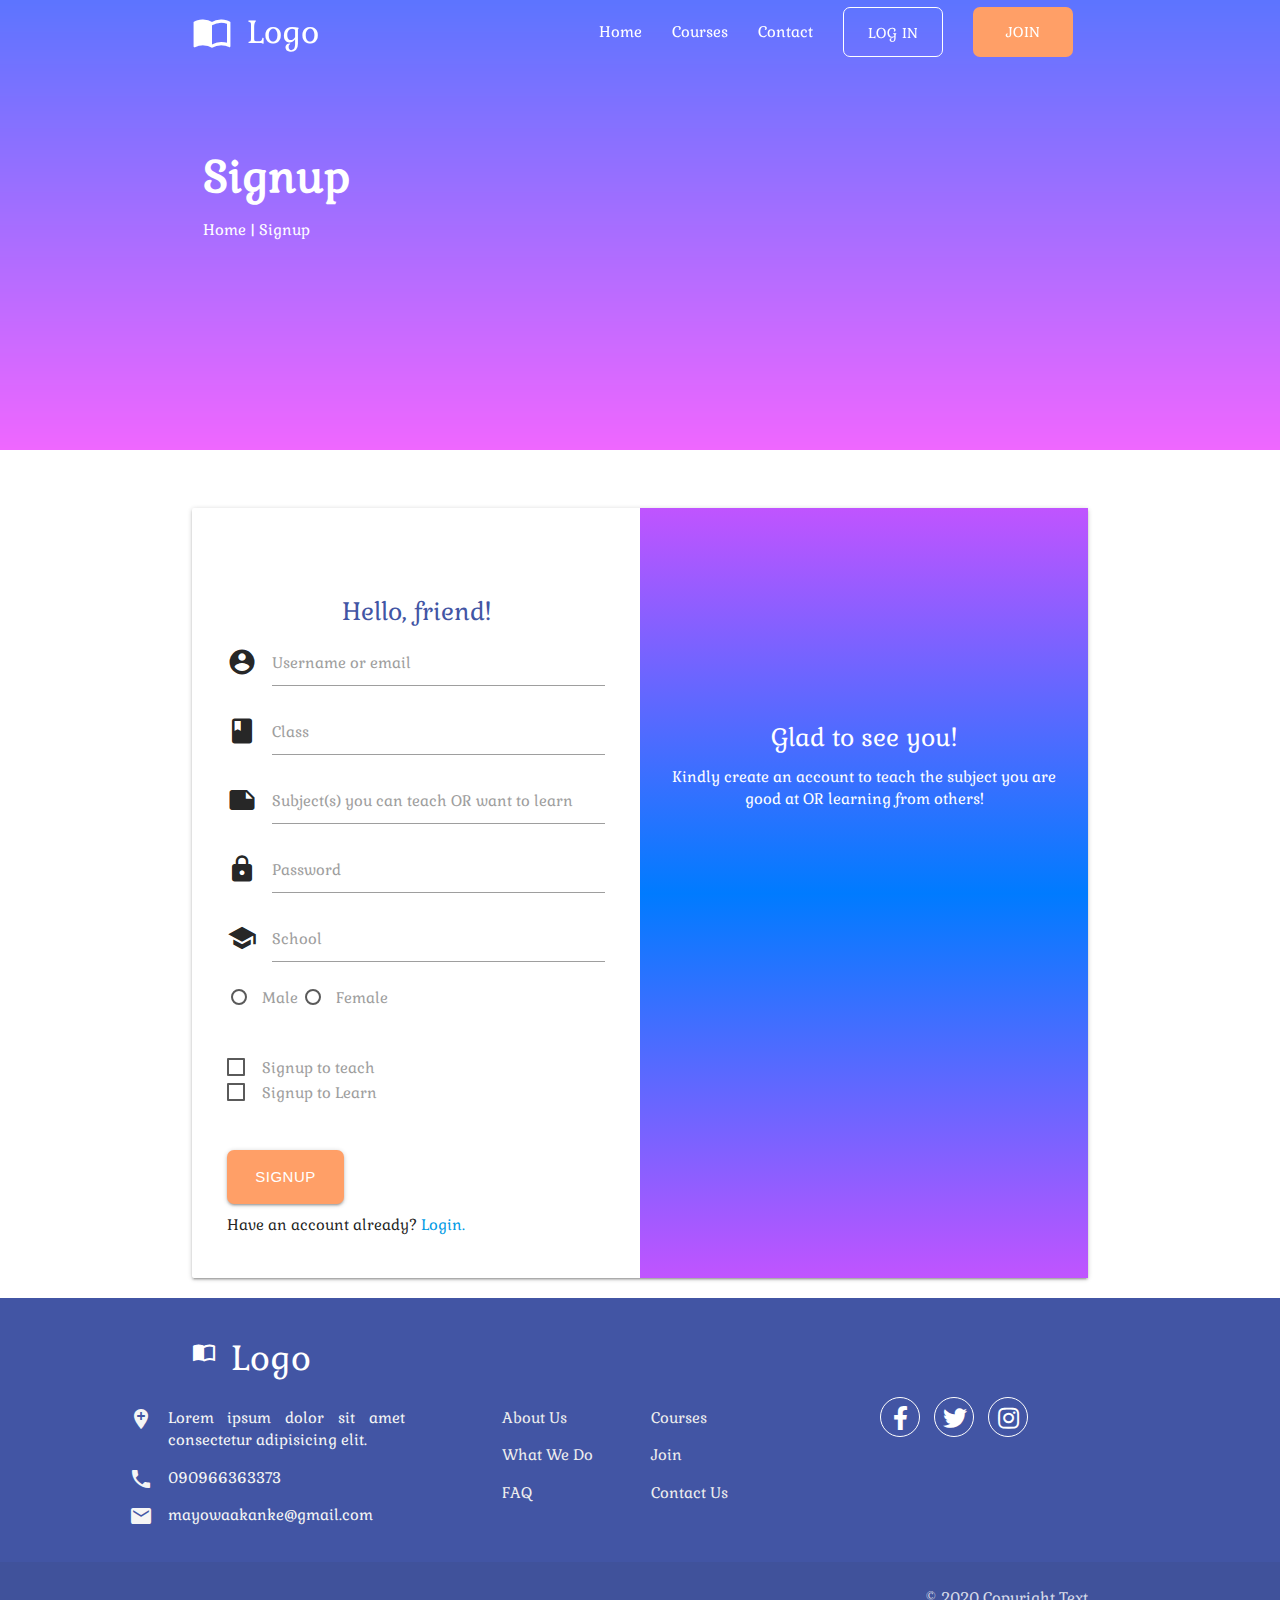
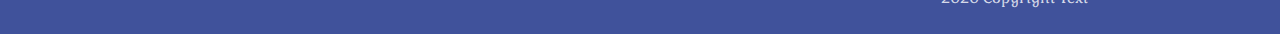
<file: signup.html>
<!DOCTYPE html>
<html lang="en">
<head>
    <meta charset="UTF-8">
    <meta name="viewport" content="width=device-width, initial-scale=1.0">
    <meta http-equiv="X-UA-Compatible" content="ie=edge">
    <title>sign up</title>
    <link rel="stylesheet" href="assets/css/materialize.min.css">
    <link rel="stylesheet" href="assets/fonts/material-icons.css">
    <link href="https://fonts.googleapis.com/css2?family=Gabriela&display=swap" rel="stylesheet">
    <link rel="stylesheet" href="https://cdnjs.cloudflare.com/ajax/libs/font-awesome/5.8.2/css/all.css">
    <link rel="stylesheet" href="assets/css/main.css">
</head>
<body>
    <header>
        <div class="navbar-fixed">
            <nav class="transparent z-depth-0">
                <div class="container">
                    <a href="#!" class="sidenav-trigger" data-target="side"><i class="material-icons">menu</i></a>
                    <a href="#!" class="brand-logo"> <i class="material-icons left">import_contacts</i> Logo</a>
                    <ul class="right hide-on-med-and-down">
                        <li><a href="index.html" class="white-text">Home</a></li>
                        <li><a href="#courses" class="white-text">Courses</a></li>
                        <li><a href="contact.html" class="white-text">Contact</a></li>
                        <li><a href="login.html" class="btn transparent white-text z-depth-0" id="transparent">Log in</a></li>
                        <li><a href="signup.html" class=" btn orange white-text z-depth-0">Join</a></li>
                    </ul>
                </div>
            </nav>
        </div>
        <ul class="sidenav purple" id="side">
            <li><a href="index.html" class="white-text">Home</a></li>
            <li><a href="#courses" class="white-text">Courses</a></li>
            <li><a href="contact.html" class="white-text">Contact</a></li>
            <li><a href="login.html" class="btn transparent white-text z-depth-0" id="transparent">Log in</a></li>
            <li><a href="signup.html" class=" btn orange white-text z-depth-0">Join</a></li>
        </ul>
        <div class="row">
            <div class="container hero">
               <div class="col s12 l7 hero-text">
                <h3 class="white-text hide-on-med-and-down"><b>Signup</b></h3>
                <h4 class="white-text hide-on-large-only"><b>Signup</b></h4>
                <a href="index.html" class="white-text">Home</a>
                <span class="white-text"> | </span>
                <a href="#!" class="white-text">Signup</a>
               </div>
            </div>
        </div>
    </header> 
    <main>
        <div class="container" style="padding-top: 50px;">
            <!-- <ul class="tabs center">
                <li class="tab"><a href="#teach">Signup As A Teacher</a></li>
                <li class="tab"><a href="#learn">Signup As A Student</a></li>
            </ul> -->
            <div>
                <div class="card hide-on-med-and-down" id="signup-lg">
                    <div class="row">
                        <div class="col s12 l6 login ">
                            <div class="card-content">
                                <p id="error" style="text-align: center;"></p>
                                <h6 id="success" style="text-align: center;"></h6>
                                <h5 class="indigo-text center-align">Hello, friend!</h5>
                                <form id="handleSignup">
                                     <div class="input-field">
                                         <i class="material-icons prefix left">account_circle</i>
                                         <input type="text" id="user_name" required>
                                         <label for="user_name">Username or email</label>
                                         <p id="u-error" style="text-align: center;"></p>
                                     </div>
                                     <div class="input-field">
                                        <i class="material-icons prefix left">class</i>
                                        <input type="text" id="class" required>
                                        <label for="class">Class</label>
                                        <p id="class" style="text-align: center;"></p>
                                    </div>
                                    <div class="input-field">
                                        <i class="material-icons prefix left">note</i>
                                        <input type="text" id="strength" required>
                                        <label for="strength">Subject(s) you can teach OR want to learn</label>
                                    </div>
                                     <div class="input-field">
                                         <i class="material-icons prefix left">lock</i>
                                         <input type="password" id="password" required>
                                         <label for="password">Password </label>
                                         <p id="psd-error" style="text-align: center;"></p>
                                     </div>
                                     <div class="input-field">
                                        <i class="material-icons prefix left">school</i>
                                        <input type="text" id="school" required>
                                        <label for="school">School</label>
                                     </div>
                                     <div id="with-gap">
                                        <label>
                                            <input type="radio" name="gender" class="with-gap">
                                            <span> Male</span>
                                        </label>
                                        <label>
                                           <input type="radio" name="gender" class="with-gap">
                                           <span>Female</span>
                                       </label>
                                     </div>
                                    <br><br>
                                    <div id="checkbox">
                                        <label>
                                            <input type="checkbox" class="checkbox">
                                            <span> Signup to teach</span>
                                        </label>
                                        <br>
                                        <label>
                                           <input type="checkbox" class="checkbox">
                                           <span>Signup to Learn</span>
                                       </label>
                                    </div>
                                   <br><br>
                                      <button type="submit"class="btn orange btn-large" id="submit">Signup</button>
                                      <p  style="padding-top: 10px;">Have an account already? <a href="login.html">Login.</a></p>
                                </form>
                            </div>
                        </div>
                        <div class="col s12 l6 purple signup-text">
                            <div class="card-image">
                                <h5 class="white-text center-align">Glad to see you!</h5>
                                <p class="white-text center-align">Kindly create an account to teach the subject you are good at OR learning from others!</p>
                            </div>
                        </div>
                    </div>
                </div>
    
                <div class="card hide-on-large-only" id="signup-sm">
                    <div class="row">
                        <div class="col s12 l6 purple" style="background: linear-gradient(#c054ff, #007bff, #c054ff);">
                            <div class="card-image">
                                <h5 class="white-text center-align">Glad to see you!</h5>
                                <p class="white-text center-align">Kindly create an account to teach the subject you are good at OR learning from others!</p>
                            </div>
                        </div>
                        <div class="col s12 l6 signup ">
                            <div class="card-content">
                                <p id="error" style="text-align: center;"></p>
                                <h5 id="success" style="text-align: center;"></h5>
                                <h5 class="indigo-text center-align">Hello, friend!</h5>
                                <form>
                                     <div class="input-field">
                                         <i class="material-icons prefix left">account_circle</i>
                                         <input type="text" id="name" required>
                                         <label for="name">Username or Email</label>
                                     </div>
                                     <div class="input-field">
                                        <i class="material-icons prefix left">class</i>
                                        <input type="text" id="class" required>
                                        <label for="class">Class</label>
                                    </div>
                                    <div class="input-field">
                                        <i class="material-icons prefix left">note</i>
                                        <input type="text" id="strength" required>
                                        <label for="strength">Subject(s) you can teach OR want to learn</label>
                                    </div>
                                     <div class="input-field">
                                         <i class="material-icons prefix left">lock</i>
                                         <input type="password" id="password" required>
                                         <label for="password">Password</label>
                                     </div>
                                     <div class="input-field">
                                        <i class="material-icons prefix left">school</i>
                                        <input type="text" id="school" required>
                                        <label for="school">School</label>
                                     </div>
                                     <label>
                                         <input type="radio" name="gender" class="with-gap purple">
                                         <span> Male</span>
                                     </label>
                                     <label>
                                        <input type="radio" name="gender" class="with-gap purple">
                                        <span>Female</span>
                                    </label>
                                    <br><br>
                                      <button type="submit"class="btn orange btn-large">Signup</button>
                                      <br><br>
                                      <div>
                                        <p style="margin-top: 10px !important;">Have an account already? <a href="login.html">Login.</a></p>
                                      </div>
                                </form>
                            </div>
                        </div>
                       
                    </div>
                </div>
            </div>

            <!-- <div id="learn">
                <div class="card hide-on-med-and-down" id="login">
                    <div class="row">
                        <div class="col s12 l6 login ">
                            <div class="card-content">
                                <h5 class="indigo-text center-align">Hello, friend!</h5>
                                <form>
                                     <div class="input-field">
                                         <i class="material-icons prefix left">account_circle</i>
                                         <input type="text" id="name" required>
                                         <label for="name">Username or Email</label>
                                     </div>
                                     <div class="input-field">
                                        <i class="material-icons prefix left">class</i>
                                        <input type="text" id="class" required>
                                        <label for="class">Class</label>
                                    </div>
                                     <div class="input-field">
                                         <i class="material-icons prefix left">lock</i>
                                         <input type="password" id="password" required>
                                         <label for="password">Password</label>
                                     </div>
                                     <div class="input-field">
                                        <i class="material-icons prefix left">school</i>
                                        <input type="text" id="school" required>
                                        <label for="school">School</label>
                                     </div>
                                     <label>
                                         <input type="radio" name="gender" class="with-gap">
                                         <span> Male</span>
                                     </label>
                                     <label>
                                        <input type="radio" name="gender" class="with-gap">
                                        <span>Female</span>
                                    </label>
                                    <br><br>
                                      <button type="submit"class="btn orange btn-large">Login</button>
                                      <p  style="padding-top: 10px;">Have an account already? <a href="login.html">Login.</a></p>
                                </form>
                            </div>
                        </div>
                        <div class="col s12 l6 purple signup-text">
                            <div class="card-image">
                                <h5 class="white-text center-align">Glad to see you!</h5>
                                <p class="white-text center-align">Kindly create an account to learn from others!</p>
                            </div>
                        </div>
                    </div>
                </div>
    
                <div class="card hide-on-large-only" id="login">
                    <div class="row">
                        <div class="col s12 l6 purple" style="background: linear-gradient(#c054ff, #007bff, #c054ff);">
                            <div class="card-image">
                                <h5 class="white-text center-align">Glad to see you!</h5>
                                <p class="white-text center-align">Kindly create an account to learn from others!</p>
                            </div>
                        </div>
                        <div class="col s12 l6 login ">
                            <div class="card-content">
                                <h5 class="indigo-text center-align">Hello, friend!</h5>
                                <form>
                                     <div class="input-field">
                                         <i class="material-icons prefix left">account_circle</i>
                                         <input type="text" id="name" required>
                                         <label for="name">Username or Email</label>
                                     </div>
                                     <div class="input-field">
                                        <i class="material-icons prefix left">class</i>
                                        <input type="text" id="class" required>
                                        <label for="class">Class</label>
                                    </div>
                                     <div class="input-field">
                                         <i class="material-icons prefix left">lock</i>
                                         <input type="password" id="password" required>
                                         <label for="password">Password</label>
                                     </div>
                                     <div class="input-field">
                                        <i class="material-icons prefix left">school</i>
                                        <input type="text" id="school" required>
                                        <label for="school">School</label>
                                     </div>
                                     <label>
                                         <input type="radio" name="gender" class="with-gap purple">
                                         <span> Male</span>
                                     </label>
                                     <label>
                                        <input type="radio" name="gender" class="with-gap purple">
                                        <span>Female</span>
                                    </label>
                                    <br><br>
                                      <button type="submit"class="btn orange btn-large">Login</button>
                                      <br><br>
                                      <div>
                                        <p style="margin-top: 10px !important;">Have an account already? <a href="login.html">Login.</a></p>
                                      </div>
                                </form>
                            </div>
                        </div>
                        
                    </div> 
                </div>
            </div>-->
        </div>
    </main>
    <footer class="page-footer indigo">
        <div class="row">
            <div class="container">
                <h4><i class="material-icons left">import_contacts</i> Logo</h4>
                <div class="col l4 s12 pull-l1">
                    <p class="grey-text text-lighten-4 justify"><i class="material-icons left">add_location</i>Lorem ipsum dolor sit amet consectetur adipisicing elit. </p>
                    <p class="grey-text text-lighten-4 justify">
                        <i class="material-icons left">call</i> 090966363373
                    </p>
                    <p class="grey-text text-lighten-4 justify">
                        <i class="material-icons left">mail</i> mayowaakanke@gmail.com
                    </p>
                </div>
                <div class="col s12 l2">
                    <ul>
                    <li><a class="grey-text text-lighten-3" href="#!"><p>About Us</p></a></li>
                    <li><a class="grey-text text-lighten-3" href=""><p>What We Do</p></a></li>
                    <li><a class="grey-text text-lighten-3" href="#!"><p>FAQ</p></a></li>
                    </ul>
                </div>
                <div class="col s12 l3">
                    <ul>
                    <li><a class="grey-text text-lighten-3" href="course.html"><p>Courses</p></a></li>
                    <li><a class="grey-text text-lighten-3" href="signup.html"><p>Join</p></a></li>
                    <li><a class="grey-text text-lighten-3" href="contact.html"><p>Contact Us</p></a></li>
                    </ul>
                </div>
                <div class="col s12 l3">
                    <a href="#!" class="btn btn-floating transparent z-depth-0" style="border: 1px solid white; margin: 5px"><i class="fab fa-facebook-f"></i></a>
                    <a href="#!" class="btn btn-floating transparent z-depth-0" style="border: 1px solid white; margin: 5px"><i class="fab fa-twitter"></i></a>
                    <a href="#!" class="btn btn-floating transparent z-depth-0" style="border: 1px solid white; margin: 5px"><i class="fab fa-instagram"></i></a>
                </div>
                </div>
            </div>
            </div>
        <div class="footer-copyright">
            <div class="container">
            <p class="right hide-on-med-and-down">© 2020 Copyright Text</p>
            <p class="center-align hide-on-large-only">© 2020 Copyright Text</p>
            </div>
        </div>
    </footer>
</body>
<script src="assets/js/jquery.js"></script>
<script src="assets/js/materialize.min.js"></script>
<script src="assets/js/signup.js"></script>
<script>
    $(document).ready(function () {
        $('.sidenav').sidenav();
         $('.datepicker').datepicker();
         $('.timepicker').timepicker();
         $('.parallax').parallax();
         $('.tabs').tabs();
    
         $(window).scroll(function() {
              if($(window).scrollTop() > 100) { 
                  $('nav').addClass('nav');
              } else {
                  $('nav').removeClass('nav');
              }
            });
    
        // ===== Scroll to Top ==== 
        $(window).scroll(function() {
            if ($(this).scrollTop() >= 50) {        // If page is scrolled more than 50px
                $('#return-to-top').fadeIn(200);    // Fade in the arrow
            } else {
                $('#return-to-top').fadeOut(200);   // Else fade out the arrow
            }
            });
            $('#return-to-top').click(function() {      // When arrow is clicked
            $('body,html').animate({
                scrollTop : 0                       // Scroll to top of body
            }, 500);
            });
        })
     </script>
</html>
</file>
<file: assets/fonts/material-icons.css>
@font-face {
  font-family: 'Material Icons';
  font-style: normal;
  font-weight: 400;
  src: url(MaterialIcons-Regular.eot); /* For IE6-8 */
  src: local('Material Icons'),
       local('MaterialIcons-Regular'),
       url(MaterialIcons-Regular.woff2) format('woff2'),
       url(MaterialIcons-Regular.woff) format('woff'),
       url(MaterialIcons-Regular.ttf) format('truetype');
}

.material-icons {
  font-family: 'Material Icons';
  font-weight: normal;
  font-style: normal;
  font-size: 24px;  /* Preferred icon size */
  display: inline-block;
  line-height: 1;
  text-transform: none;
  letter-spacing: normal;
  word-wrap: normal;
  white-space: nowrap;
  direction: ltr;

  /* Support for all WebKit browsers. */
  -webkit-font-smoothing: antialiased;
  /* Support for Safari and Chrome. */
  text-rendering: optimizeLegibility;

  /* Support for Firefox. */
  -moz-osx-font-smoothing: grayscale;

  /* Support for IE. */
  font-feature-settings: 'liga';
}
</file>
<file: assets/css/style.css>
body {
   font-family: 'Gabriela', Arial, Helvetica, sans-serif;
}
header {
    background-image: url(../images/header-img.png);
    background-position: center;
    background-size: cover;
    /* min-height: 600px; */
    /* linear-gradient(rgba(0, 0, 1, 0.446), rgba(0, 0, 0, 0.296)),  */
    height: 100vh;

}
nav .btn, main .btn {
    border-radius: 7px;
}
.orange {
    background-color: #FF9F67 !important;
}
#transparent {
    border: 1px solid white !important;
}
.orange:hover {
    background-color: #c054ff !important;
}
#transparent:hover {
    background-color: #FF9F67 !important;
    border: none !important;
}
nav a.btn{
    height: 50px;
    width: 100px;
    padding-top: 7px;
}
nav a > i{
    font-size: 40px !important;
    margin-top: 4px !important;
}
nav {
    padding: 30px auto;
}
.nav {
    background: linear-gradient(#c054ff, #007bff);
}
.purple {
    background-color: #c054ff !important;
}
.hero-text{
    margin-top: 100px;
}
.container{
    border: none;
}
.section1 {
    margin-top: 50px;
}
.section1 .card{
    padding: 10px;
    border-radius: 20px;
}
.section1 i{
    font-size: 50px;
}
.justify{
    text-align: justify;
}
.indigo-text {
    color: #4255A4 !important;
}
.section2 .card{
    padding: 20px;
    border-radius: 20px;
}
.section2 {
    margin: 80px;
}
@media screen and (max-width: 500px) {
    .section2 {
        margin: 30px;
    }
}
.orange-text {
    color: #FF9F67 !important;
}
.indigo{
    background-color: #4255A4 !important;
}
nav .purple{
    background: linear-gradient(#c054ff, #4255A4) !important;
}
footer {
    margin-top: 50px !important;
}
</file>
<file: assets/css/main.css>
header {
    background-image: url(../images/header-img2.png);
    background-position: center;
    background-size: cover;
    /* min-height: 600px; */
    height: 50vh;

}
body {
    font-family: 'Gabriela', Arial, Helvetica, sans-serif;
 }
 nav .btn, main .btn {
    border-radius: 7px;
}
.orange {
    background-color: #FF9F67 !important;
}
#transparent {
    border: 1px solid white !important;
}
.orange:hover {
    background-color: #c054ff !important;
}
#transparent:hover {
    background-color: #FF9F67 !important;
    border: none !important;
}
nav a.btn{
    height: 50px;
    width: 100px;
    padding-top: 7px;
}
nav a > i{
    font-size: 40px !important;
    margin-top: 4px !important;
}
nav {
    padding: 20px auto;
}
.purple {
    background-color: #c054ff !important;
}
.justify{
    text-align: justify;
}
.indigo-text {
    color: #4255A4 !important;
}
.orange-text {
    color: #FF9F67 !important;
}
.indigo{
    background-color: #4255A4 !important;
}
.hero{
    margin-top: 60px;
}
#contact{
    padding: 30px;
    margin-top: 50px;
}
.nav {
    background: linear-gradient(#c054ff, #007bff);
}
.login, .signup{
    margin-top: 50px;
}
.login-text {
    height: 450px;
    background: linear-gradient(#c054ff, #007bff, #c054ff);
    padding-top: 150px !important;
}
#login{
    margin: 10px 0px;
}
.signup-text {
    height: 770px;
    padding-top: 200px !important;
    padding-left: 30px !important;
    padding-right: 30px !important;
    background: linear-gradient(#c054ff, #007bff, #c054ff);
}
.courses {
    margin: 50px 0px;
}
.card-top {
   padding: 30px !important;
}
.card-top i {
    font-size: 30px !important;
}
</file>
